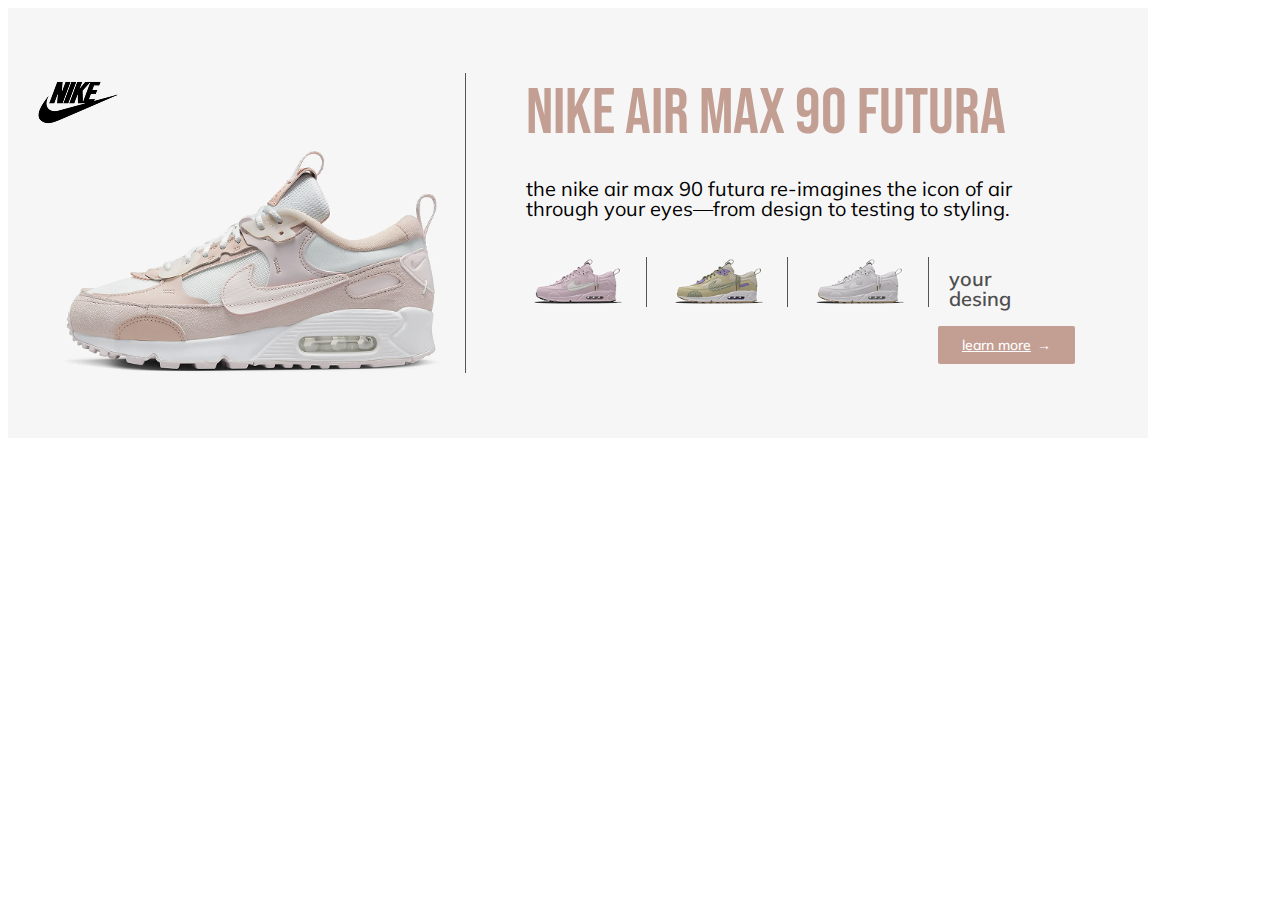
<file: banner3/index.html>
<!DOCTYPE html>
<html lang="en">
<head>
    <meta charset="UTF-8">
    <meta name="viewport" content="width=device-width, initial-scale=1.0">
    <link rel="shortcut icon" href="imagens/icone2.ico" type="image/x-icon">
    <link rel="stylesheet" href="style.css">

    <title>HTML</title>

</head>
<body>

    <div class="banner">
        <div class="metade1">
            <div class="imagens1">
                <img class="image-logo" src="imagens/image 59.png" alt="logo">
                <img class="image4" src="imagens/image 64.png" alt="image4">
            </div>
        </div>
        <div class="linha1"></div>
        <div class="metade2">
            <div class="group">
                <a href="https://www.nike.com/ca/t/air-max-90-futura-shoes-cVb8PP" class="titulo">Nike Air Max 90 Futura</a>
                <p class="texto">The Nike Air Max 90 Futura re-imagines the icon of Air through your eyes—from design to testing to styling. </p>
                <div class="imagens2">
                    <img class="image1" src="imagens/image 61.png" alt="image1" >
                    <div class="linha2"></div>
                    <img class="image2" src="imagens/image 62.png" alt="image2" >
                    <div class="linha2"></div>
                    <img class="image3" src="imagens/image 63.png" alt="image3" >
                    <div class="linha2"></div>
                    <p class="yd">your desing</p>
                </div>

            

            
                <a href="#" class="button">
                <span class="underline">learn more</span> →
                </a>

            </div>
        </div>
        


    </div>
   
</body>
</html>
</file>
<file: banner3/style.css>
@import url('https://fonts.googleapis.com/css2?family=Bebas+Neue&display=swap');
@import url('https://fonts.googleapis.com/css2?family=Bebas+Neue&family=Mulish:ital,wght@0,200..1000;1,200..1000&display=swap');



.banner{
    display: flex;
    background-color: #F6F6F6;
    width: 1140px;
    height: 430px;
    display: flex;
    flex-direction: row;
    align-items: center;

}
.metade1 {
    display: flex;
    flex-direction: column;
    justify-content: space-between;
    /* padding: 40px 60px; */
}
.metade2 {
    display: flex;
    flex-direction: column;
    justify-content: center;
    gap: 30px;
    height: 100%;
    max-width: 100%;
    padding: 0px 0 50 0px;
}


.group {
    display: flex;
    flex-direction: column;
    justify-content: space-between;
    max-width: 100%;
    padding: 40px 60px;
}


.titulo{
    width: 480px;
    height: 77px;
    font-family: Bebas Neue;
    font-weight: 400;
    font-size: 64px;
    line-height: 100%;
    letter-spacing: 0%;
    text-transform: uppercase;
    color: #C39E93;
    cursor: pointer;
    text-decoration: none;
}

.texto{
    width: 549px;
    height: 50px;
    font-family: Mulish;
    font-weight: 400;
    font-size: 20px;
    line-height: 100%;
    letter-spacing: 0%;
    text-transform: lowercase;
    color: black;
}

.imagens1{
    display: flex;
    flex-direction: column;
    align-items: flex-start;
    gap: 20px;
    padding: 20px 0 0 30px;
} 
.image-logo{
    width: 80px;
    height: 45px;
    top: 21px;
    left: 30px;

}
.image4{
    width: 427px;
    height: 241px;
    top: 44px;
    left: 43px;
}
.imagens2{
    display: flex;
    align-items: center;
    gap: 20px;
    max-width: 100%;
    flex-wrap: nowrap;
}



.image1{
    width: 100px;
    height: auto;
    /* height: 70px; */
}
.image2{
    width: 100px;
    height: auto;
    /* height: 70px; */
}
.image3{
    width: 100px;
    height: auto;
    /* height: 70px; */
}
.yd{
    width: 109px;
    height: 25px;
    font-family: Mulish;
    font-weight: 600;
    font-size: 20px;
    line-height: 100%;
    letter-spacing: 0%;
    text-transform: lowercase;
    color: #4E4E4E;
}

.button {
  display: inline-flex;
  align-items: center;
  gap: 6px;
  background: #C39E93;
  color: #FFFFFF;
  font-family: 'Mulish', sans-serif;
  font-size: 14px;
  font-weight: 500;
  padding: 10px 24px;
  border: none;
  border-radius: 2px;
  cursor: pointer;
  text-transform: lowercase;
  text-decoration: none;
  margin-top: 12px;
  margin-left: auto;
}

.button .underline {
  text-decoration: underline;
}

.button:hover {
  background-color: #b48a7e;
}

.linha1{
    width: 1px;
    height: 300px;
    background-color: #565454;
    align-self: center;
}
.linha2{
    width: 1px;
    height: 50px;
    background-color: #565454;
}
</file>
